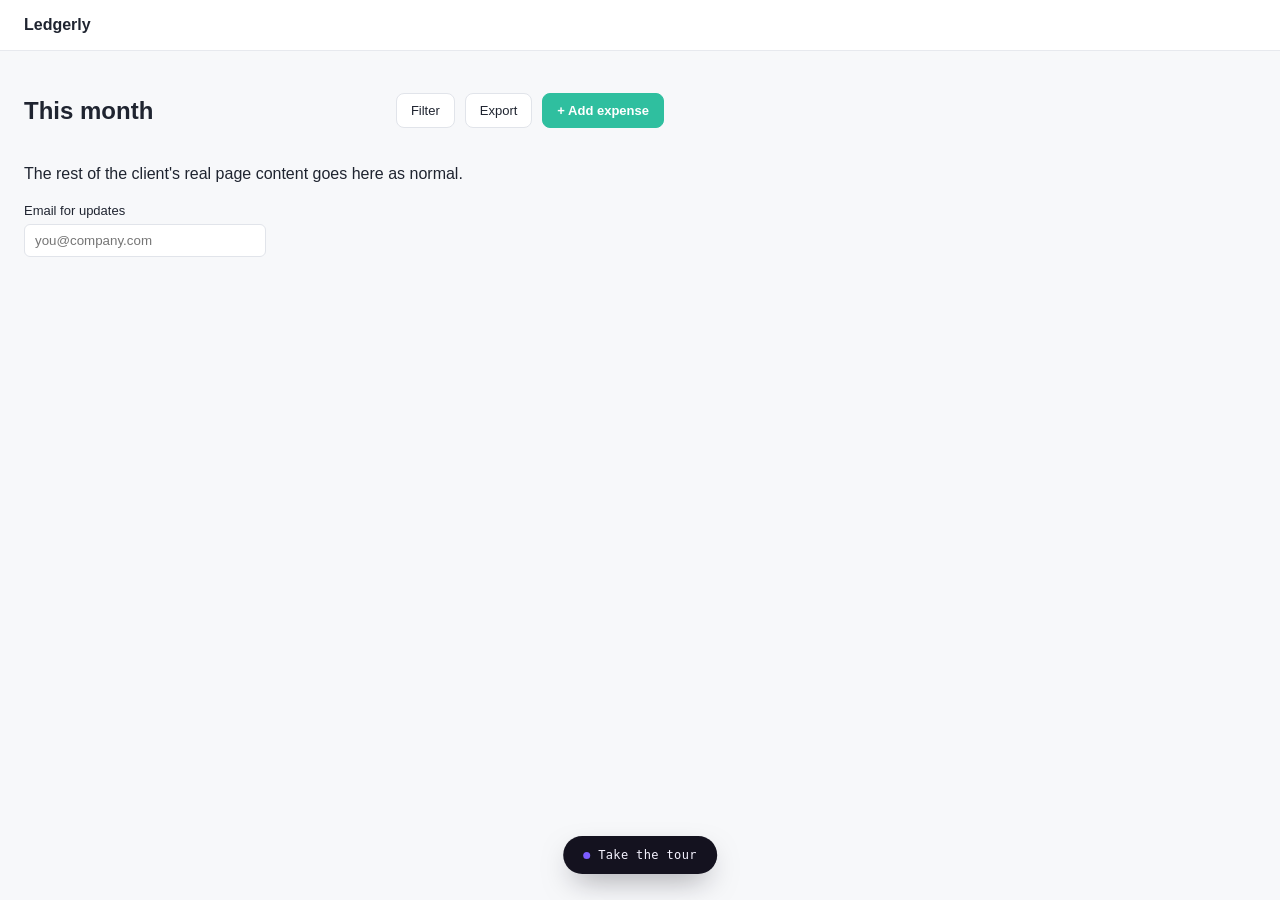
<file: index.html>
<!DOCTYPE html>
<html lang="en">
<head>
<meta charset="UTF-8">
<meta name="viewport" content="width=device-width, initial-scale=1.0">
<title>Client site — with tour engine wired in</title>

<!-- The client's own site styling goes here, untouched -->
<style>
  body{font-family:-apple-system,BlinkMacSystemFont,sans-serif;background:#F7F8FA;margin:0;color:#1F2430;}
  .topbar{padding:16px 24px;background:#fff;border-bottom:1px solid #E7E9EE;font-weight:700;}
  .body{padding:26px 24px;max-width:640px;}
  .row{display:flex;justify-content:space-between;align-items:center;margin-bottom:20px;}
  .actions{display:flex;gap:10px;}
  .btn{font-size:13px;padding:9px 14px;border-radius:8px;border:1px solid #E1E4EA;background:#fff;color:#1F2430;cursor:pointer;}
  .btn.primary{background:#2FBF9F;color:#fff;border-color:#2FBF9F;font-weight:600;}
</style>

<!-- 1. The engine's own styling — self-contained, won't clash with the above -->
<link rel="stylesheet" href="dap-engine.css">
</head>
<body>

  <div class="topbar">Ledgerly</div>
  <div class="body">
    <div class="row">
      <h2>This month</h2>
      <div class="actions">
        <button class="btn" id="filter-btn">Filter</button>
        <button class="btn" id="export-btn">Export</button>
        <button class="btn primary" id="add-expense-btn">+ Add expense</button>
      </div>
    </div>
    <p>The rest of the client's real page content goes here as normal.</p>
    <p style="margin-top:20px;">
      <label style="display:block;font-size:13px;margin-bottom:6px;">Email for updates</label>
      <input id="signup-email" type="email" placeholder="you@company.com"
        style="padding:8px 10px;border:1px solid #E1E4EA;border-radius:6px;width:220px;">
    </p>
  </div>

  <!-- 2. The engine script -->
  <script src="dap-engine.js"></script>
  <script>
    // 3. Point it at this site's config and (once you have one) a
    //    /collect endpoint. Leave collectUrl out during development —
    //    events just log to the console until it's set.
    DAP.init({
      configUrl: 'tour-config.json',
      siteId: 'ledgerly-prod',
      tourId: 'onboarding-v1',
      collectUrl: '/api/collect'
    });
  </script>
</body>
</html>
</file>
<file: dap-engine.css>
/* dap-engine.css
   Styling for the tour engine's own UI (spotlight, tooltip card, launcher).
   Deliberately themed independent of the host page — this should always
   read as "external guidance", never as native site chrome. */

:root{
  --dap-ink:#14121F;
  --dap-accent:#7C5CFF;
  --dap-accent-soft:#B7A6FF;
  --dap-text:#F5F3FF;
  --dap-text-dim:#A79FC4;
  --dap-mono: ui-monospace, 'SF Mono', 'JetBrains Mono', Menlo, monospace;
}

.dap-launch{
  position:fixed;left:50%;bottom:26px;transform:translateX(-50%);z-index:9998;
  font-family:var(--dap-mono);font-size:12px;letter-spacing:.03em;
  background:var(--dap-ink);color:var(--dap-text);border:none;
  padding:12px 20px;border-radius:999px;cursor:pointer;display:flex;align-items:center;gap:8px;
  box-shadow:0 12px 30px -10px rgba(20,18,31,.5);
}
.dap-launch:hover{background:#1e1a30;}
.dap-launch .dot{width:7px;height:7px;border-radius:50%;background:var(--dap-accent);animation:dapPulse 1.6s infinite;}
@keyframes dapPulse{0%,100%{opacity:1;}50%{opacity:.3;}}

.dap-backdrop{
  position:fixed;inset:0;z-index:9990;pointer-events:none;
}
.dap-shade{
  position:absolute;background:rgba(10,9,18,.55);pointer-events:none;
  opacity:0;transition:opacity .25s ease;
}
.dap-shade.on{opacity:1;pointer-events:auto;}

.dap-spot{
  position:fixed;z-index:9991;border-radius:10px;pointer-events:none;
  box-shadow:0 0 0 4px var(--dap-accent), 0 0 26px 4px rgba(124,92,255,.55);
  transition:all .28s cubic-bezier(.4,0,.2,1);opacity:0;
}
.dap-spot.on{opacity:1;}

.dap-card{
  position:fixed;z-index:9992;width:240px;background:var(--dap-ink);color:var(--dap-text);
  border-radius:12px;padding:16px 16px 14px;font-family:-apple-system,BlinkMacSystemFont,sans-serif;
  box-shadow:0 20px 45px -15px rgba(10,9,18,.6);opacity:0;transform:translateY(6px);
  transition:opacity .22s ease,transform .22s ease,top .28s cubic-bezier(.4,0,.2,1),left .28s cubic-bezier(.4,0,.2,1);
  pointer-events:none;
}
.dap-card.on{opacity:1;transform:translateY(0);pointer-events:auto;}
.dap-eyebrow{font-family:var(--dap-mono);font-size:10px;letter-spacing:.08em;color:var(--dap-accent-soft);margin-bottom:8px;text-transform:uppercase;}
.dap-card h4{margin:0 0 6px;font-size:14px;color:var(--dap-text);}
.dap-card p{margin:0 0 14px;font-size:12.5px;line-height:1.5;color:var(--dap-text-dim);}
.dap-foot{display:flex;align-items:center;justify-content:space-between;}
.dap-dots{display:flex;gap:5px;}
.dap-dots i{width:5px;height:5px;border-radius:50%;background:#3a3452;display:block;}
.dap-dots i.done{background:var(--dap-accent-soft);}
.dap-dots i.now{background:var(--dap-accent);width:14px;border-radius:3px;}
.dap-btns{display:flex;gap:8px;}
.dap-btns button{
  font-family:var(--dap-mono);font-size:10.5px;letter-spacing:.03em;text-transform:uppercase;
  background:transparent;color:var(--dap-text-dim);border:none;cursor:pointer;padding:4px 2px;
}
.dap-btns button.next{background:var(--dap-accent);color:#fff;border-radius:6px;padding:6px 10px;}
.dap-btns button:hover{color:var(--dap-text);}
.dap-error{
  font-size:11.5px;color:#FF8A8A;margin:-6px 0 12px;font-family:-apple-system,sans-serif;
}
.dap-hint{
  font-size:11.5px;color:var(--dap-accent-soft);margin:-6px 0 12px;font-family:-apple-system,sans-serif;
}
</file>
